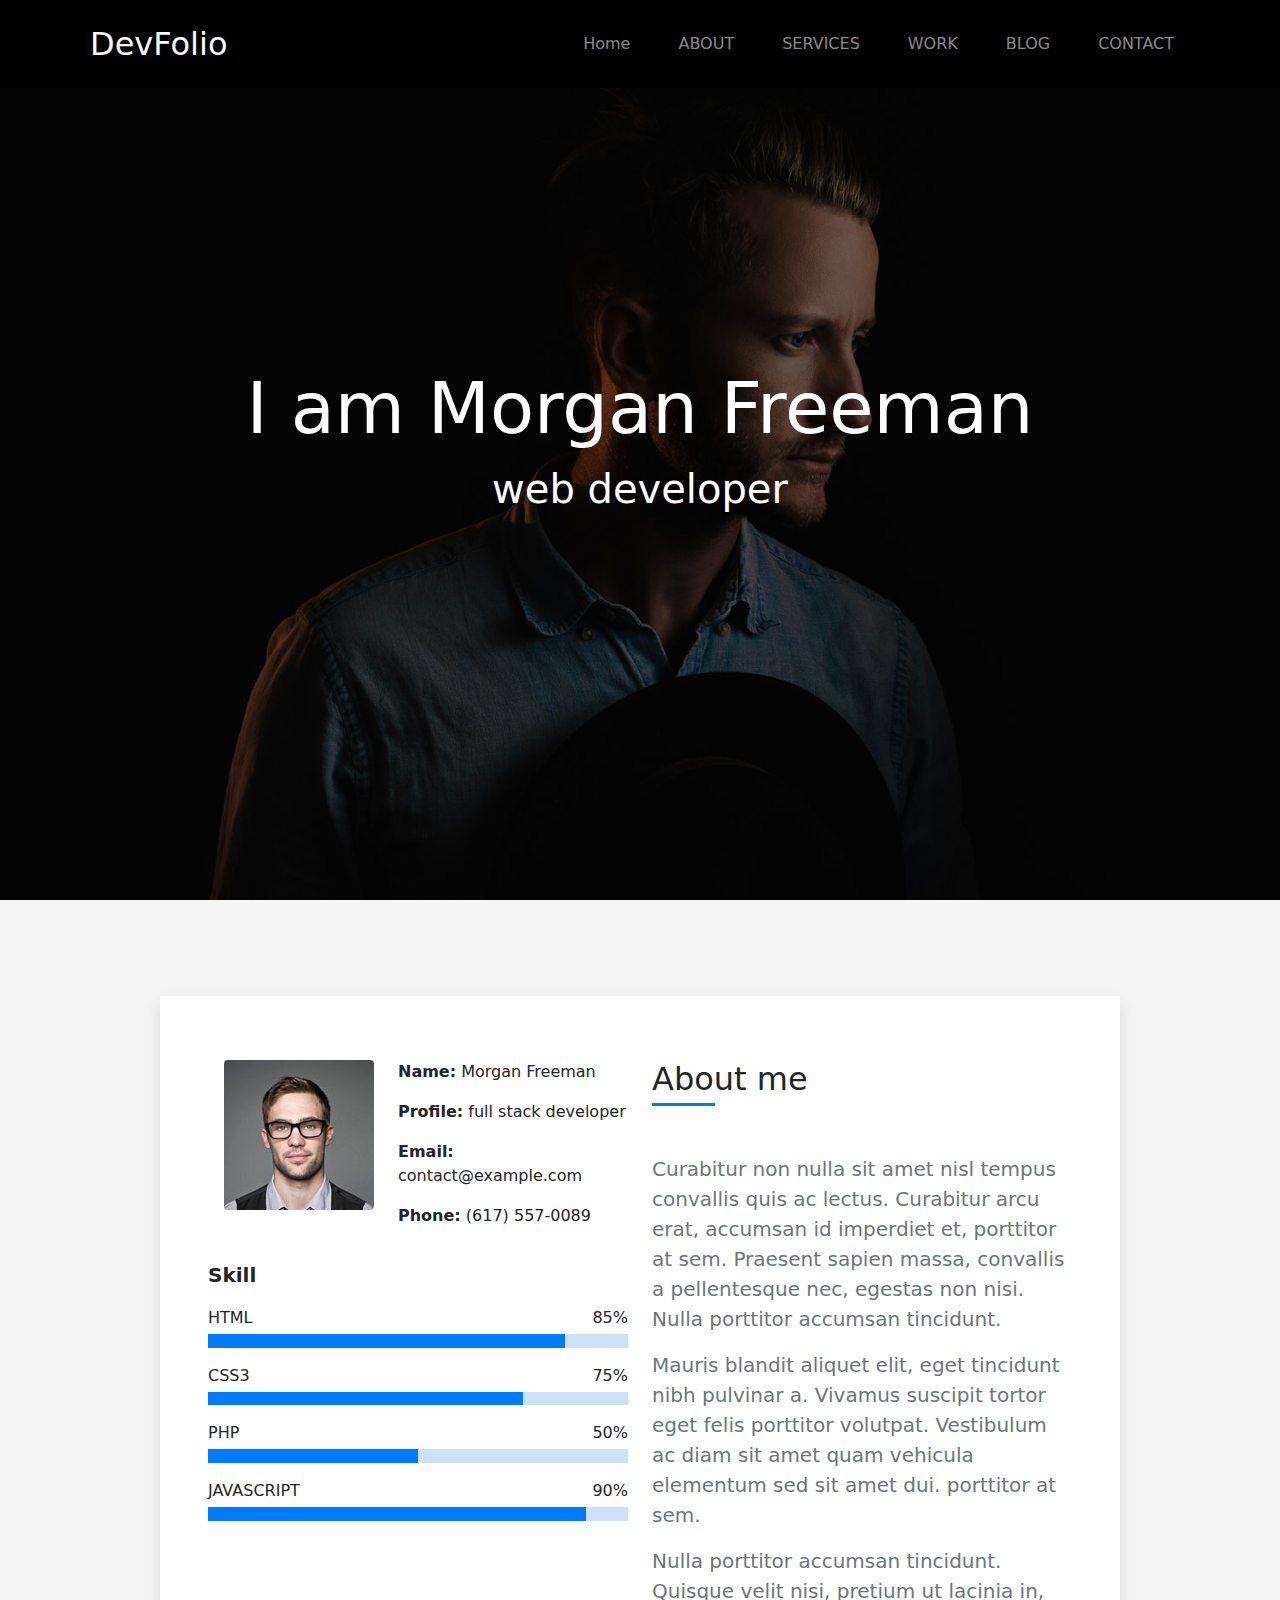
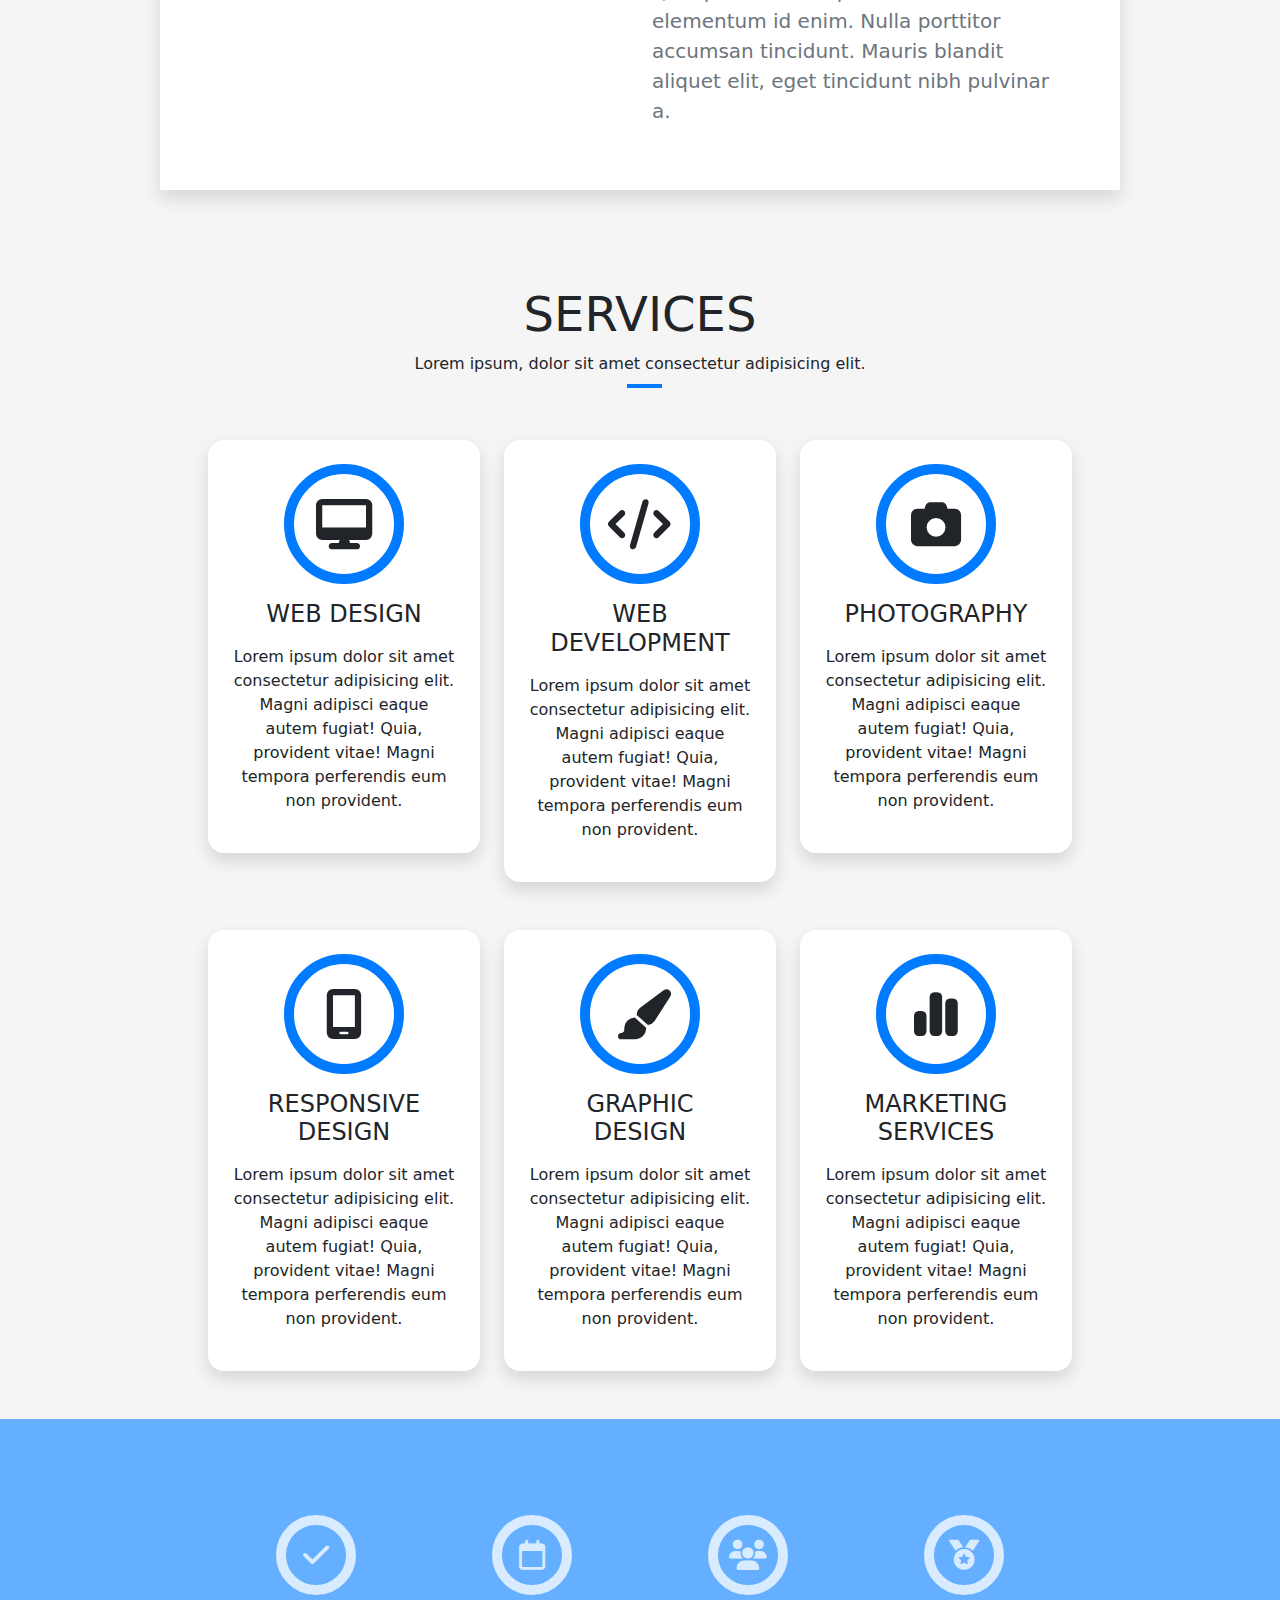
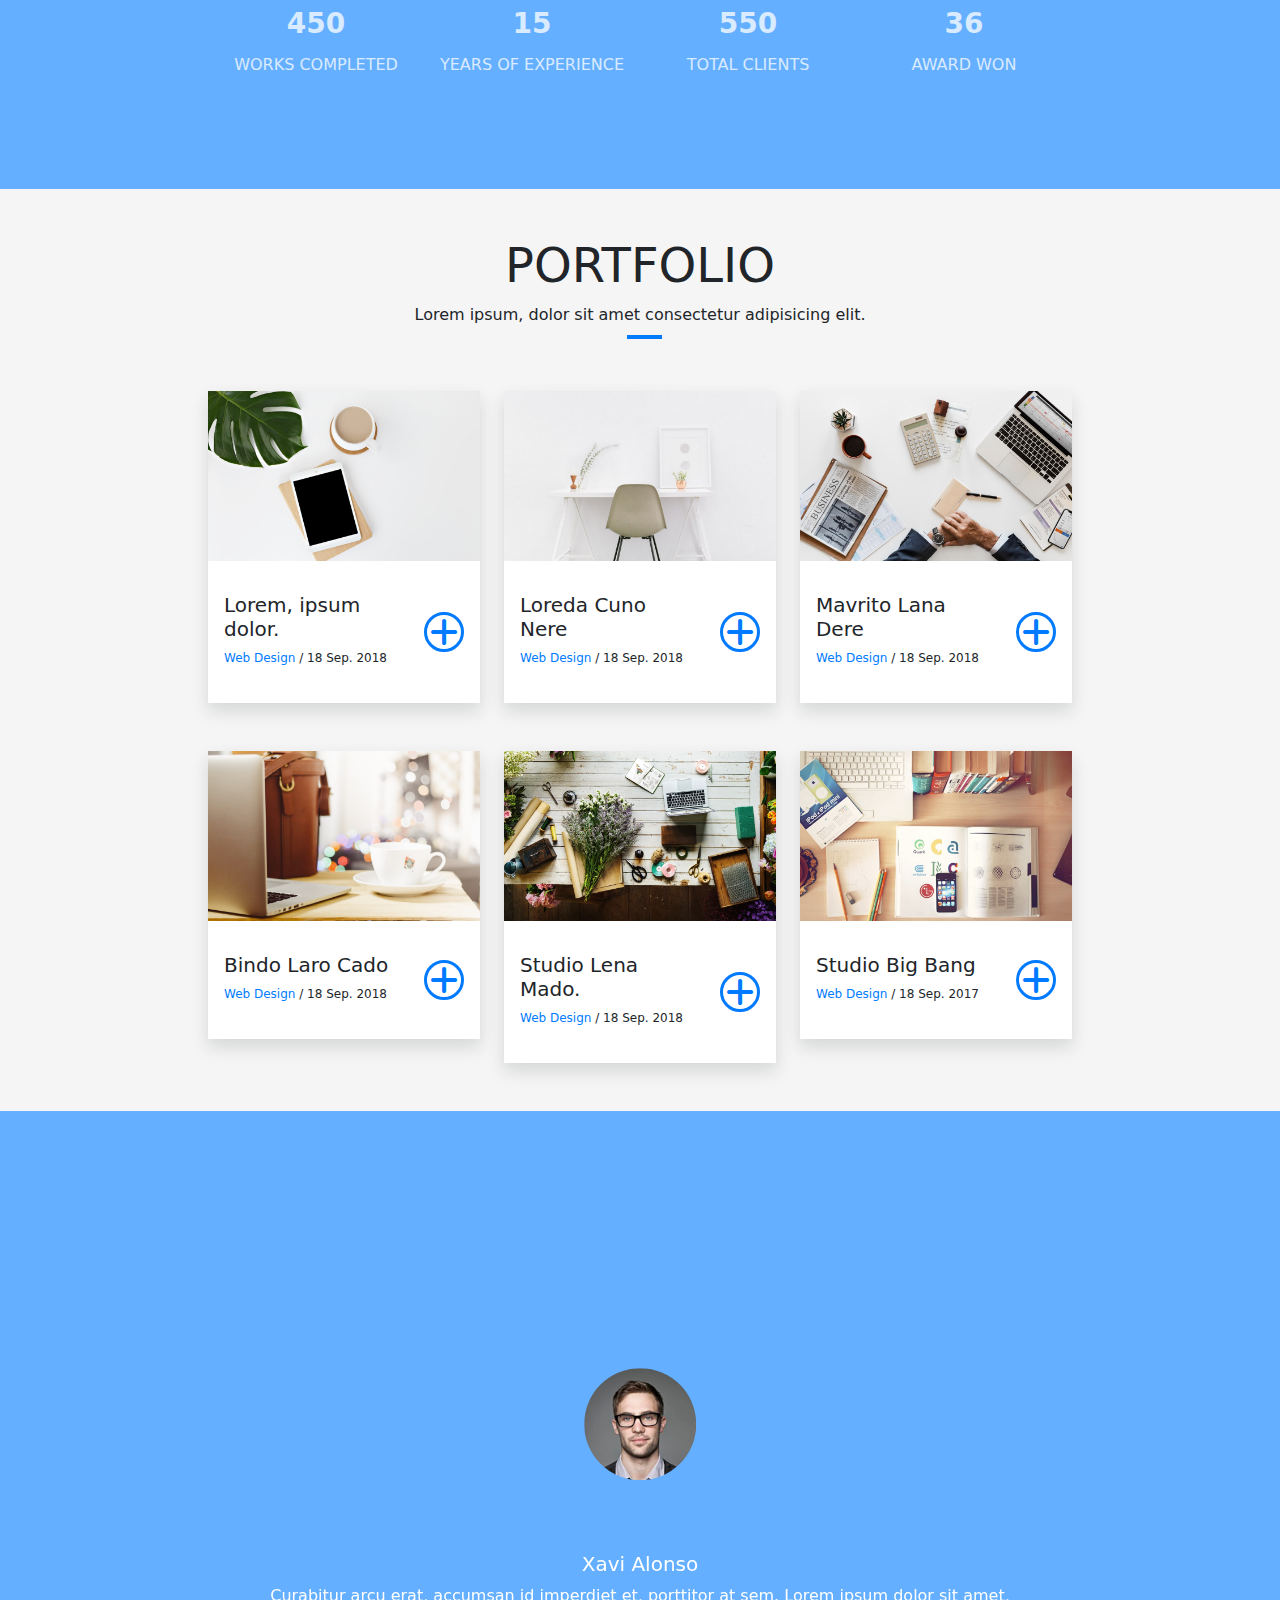
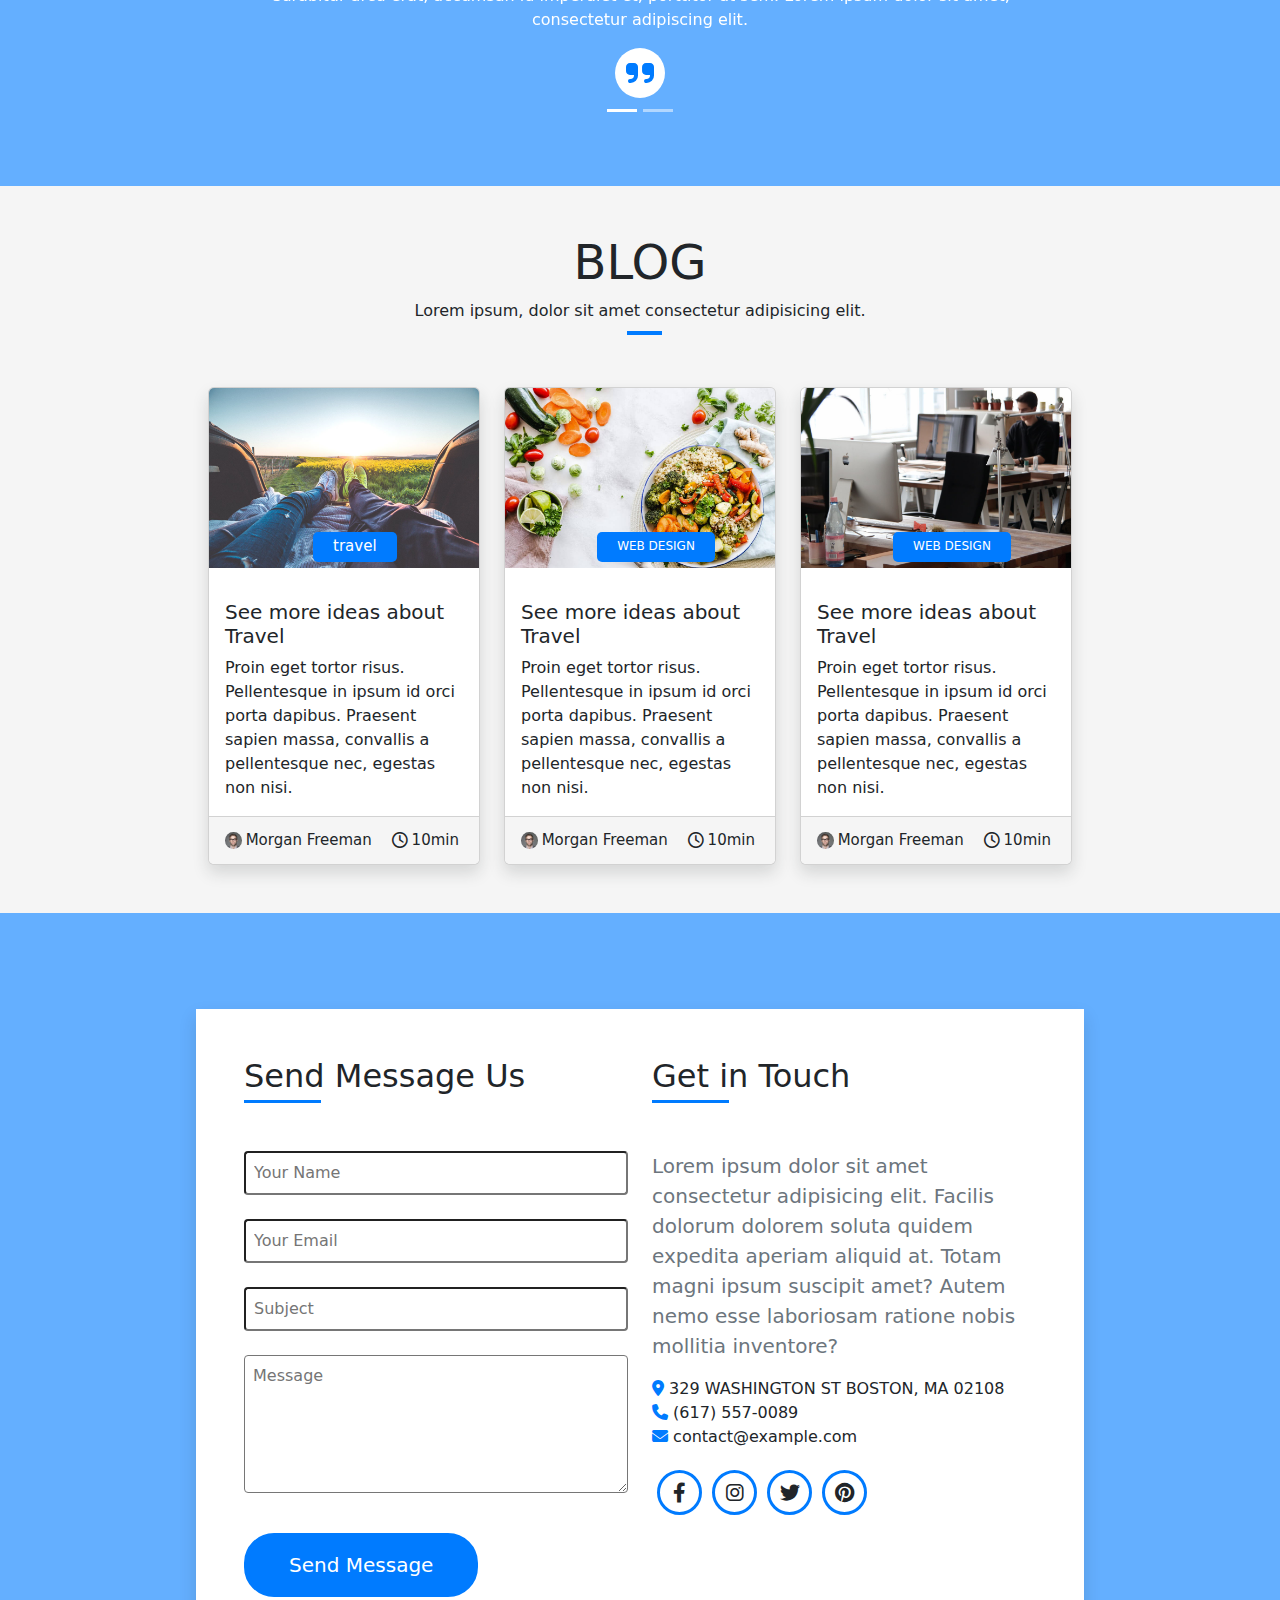
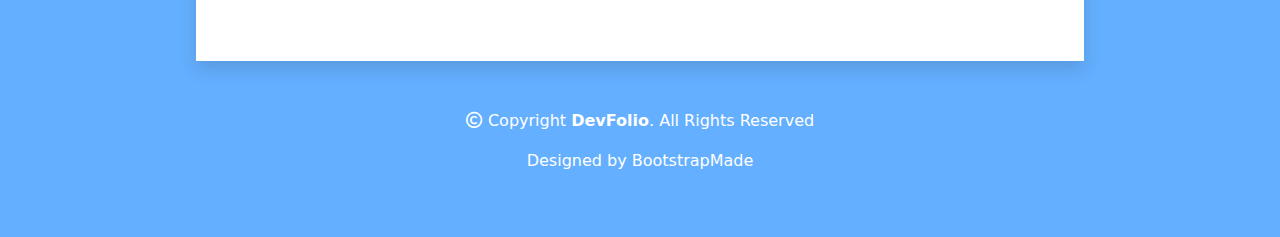
<file: index.html>
<html>


<head>
    <link rel="stylesheet" href="css/bootstrap.min.css">
    <link rel="stylesheet" href="css/all.min.css">
    <link rel="stylesheet" href="stylee.css">

</head>


<body>
    <nav class="navbar navbar-expand-lg fixed-top navbar-dark bg-black z-3">

        <div class="container d-flex align-items-center">
            <a class="navbar-brand fs-2 ms-md-2" href="#">DevFolio</a>
            <button class="navbar-toggler" type="button" data-bs-toggle="collapse"
                data-bs-target="#navbarSupportedContent" aria-controls="navbarSupportedContent" aria-expanded="false"
                aria-label="Toggle navigation">
                <span class="navbar-toggler-icon"></span>
            </button>
            <div class="collapse navbar-collapse" id="navbarSupportedContent">
                <ul class="navbar-nav ms-auto fs-6 mb-lg-0">
                    <li class="nav-item p-md-3">
                        <a class="nav-link" aria-current="page" href="#">Home</a>
                    </li>
                    <li class="nav-item p-md-3">
                        <a class="nav-link" href="#about">ABOUT</a>
                    </li>
                    <li class="nav-item p-md-3">
                        <a class="nav-link" href="#SERVICES">SERVICES</a>
                    </li>
                    <li class="nav-item p-md-3">
                        <a class="nav-link" href="#work">WORK</a>
                    </li>
                    <li class="nav-item p-md-3">
                        <a class="nav-link" href="#blog">BLOG</a>
                    </li>
                    <li class="nav-item p-md-3">
                        <a class="nav-link" href="#contact">CONTACT</a>
                    </li>
            </div>
        </div>
    </nav>
    <section id="home" class="vh-100 ">

        <div class="vh-100 bg-black bg-opacity-50 d-flex justify-content-center align-items-center">
            <div class="text-center text-white">
                <h1 class="">I am Morgan Freeman</h1>
                <p class="fs-1">web developer</p>
            </div>
        </div>





    </section>
    <section id="about" class="bg-gray d-flex justify-content-center pt-5">

        <div class="container w-75 m-5 shadow bg-white p-5 ">
            <div class="row">
                <div class="col-md-6 mt-md-3">
                    <div class="d-flex">
                        <div class="ms-3">
                            <img src="img/testimonial-2.jpg" alt="" class="rounded-1">
                        </div>
                        <div class="ms-4">
                            <p><span class="fw-bolder">Name:</span> Morgan Freeman</p>
                            <p><span class="fw-bolder">Profile:</span> full stack developer</p>
                            <p><span class="fw-bolder">Email:</span> contact@example.com</p>
                            <p><span class="fw-bolder">Phone:</span> (617) 557-0089</p>
                        </div>

                    </div>
                    <div class=" mt-3">
                        <p class="fw-bold fs-5">Skill</p>
                        <div class="w-100 mb-md-3">
                            <div class="d-flex justify-content-between">
                                <P class="mb-1">HTML</P>
                                <P class="mb-1">85%</P>
                            </div>
                            <div class="w-100 bg-aqua h-5">
                                <div class="w-85 h-100 bg-blue">
                                </div>
                            </div>
                        </div>
                        <div class="w-100 mb-md-3">
                            <div class="d-flex justify-content-between">
                                <P class="mb-1">CSS3</P>
                                <P class="mb-1">75%</P>
                            </div>
                            <div class="w-100 bg-aqua h-5">
                                <div class="w-75 h-100 bg-blue">
                                </div>
                            </div>
                        </div>
                        <div class="w-100 mb-md-3">
                            <div class="d-flex justify-content-between">
                                <P class="mb-1">PHP</P>
                                <P class="mb-1">50%</P>
                            </div>
                            <div class="w-100 bg-aqua h-5">
                                <div class="w-50 h-100 bg-blue">
                                </div>
                            </div>
                        </div>
                        <div class="w-100 mb-md-3">
                            <div class="d-flex justify-content-between">
                                <P class="mb-1">JAVASCRIPT</P>
                                <P class="mb-1">90%</P>
                            </div>
                            <div class="w-100 bg-aqua h-5">
                                <div class="w-90 h-100 bg-blue">
                                </div>
                            </div>
                        </div>
                    </div>

                </div>
                <div class="col-md-6 mt-md-3">
                    <h2 class="position-relative pb-2 mb-5">About me</h2>
                    <p class="fs-5 text-secondary">Curabitur non nulla sit amet nisl tempus convallis quis ac lectus.
                        Curabitur arcu erat, accumsan
                        id imperdiet et, porttitor at sem. Praesent sapien massa, convallis a pellentesque nec, egestas
                        non nisi. Nulla porttitor accumsan tincidunt.</p>
                    <p class="fs-5 text-secondary">Mauris blandit aliquet elit, eget tincidunt nibh pulvinar a. Vivamus
                        suscipit tortor eget felis
                        porttitor volutpat. Vestibulum ac diam sit amet quam vehicula elementum sed sit amet dui.
                        porttitor at sem.</p>
                    <p class="fs-5 text-secondary">Nulla porttitor accumsan tincidunt. Quisque velit nisi, pretium ut
                        lacinia in, elementum id enim.
                        Nulla porttitor accumsan tincidunt. Mauris blandit aliquet elit, eget tincidunt nibh pulvinar a.
                    </p>

                </div>
            </div>
        </div>
    </section>
    <section id="SERVICES" class="bg-gray text-center">
        <div class="container w-75 p-5">
            <div class="title">
                <h2>SERVICES</h2>
                <p class="position-relative">Lorem ipsum, dolor sit amet consectetur adipisicing elit.</p>
            </div>
            <div class="row gy-md-5 mt-3">
                <div class="col-md-4">
                    <div class="bg-white p-4 rounded-4 shadow card1">
                        <div class="icon d-flex justify-content-center align-items-center m-auto border rounded-circle">
                            <i class="fa-solid fa-desktop"></i>
                        </div>
                        <h4 class="m-3">WEB DESIGN</h4>
                        <p>Lorem ipsum dolor sit amet consectetur adipisicing elit. Magni adipisci eaque autem fugiat!
                            Quia, provident vitae! Magni tempora perferendis eum non provident.</p>

                    </div>
                </div>
                <div class="col-md-4">
                    <div class="bg-white p-4 rounded-4 shadow card1">
                        <div class="icon d-flex justify-content-center align-items-center m-auto border rounded-circle">
                            <i class="fa-solid fa-code"></i>
                        </div>
                        <h4 class="m-3">WEB DEVELOPMENT</h4>
                        <p>Lorem ipsum dolor sit amet consectetur adipisicing elit. Magni adipisci eaque autem fugiat!
                            Quia, provident vitae! Magni tempora perferendis eum non provident.</p>

                    </div>
                </div>
                <div class="col-md-4">
                    <div class="bg-white p-4 rounded-4 shadow card1">
                        <div class="icon d-flex justify-content-center align-items-center m-auto border rounded-circle">
                            <i class="fa-solid fa-camera"></i>
                        </div>
                        <h4 class="m-3">PHOTOGRAPHY</h4>
                        <p>Lorem ipsum dolor sit amet consectetur adipisicing elit. Magni adipisci eaque autem fugiat!
                            Quia, provident vitae! Magni tempora perferendis eum non provident.</p>

                    </div>
                </div>
                <div class="col-md-4">
                    <div class="bg-white p-4 rounded-4 shadow card1">
                        <div class="icon d-flex justify-content-center align-items-center m-auto border rounded-circle">
                            <i class="fa-solid fa-mobile-screen"></i>
                        </div>
                        <h4 class="m-3">RESPONSIVE DESIGN</h4>
                        <p>Lorem ipsum dolor sit amet consectetur adipisicing elit. Magni adipisci eaque autem fugiat!
                            Quia, provident vitae! Magni tempora perferendis eum non provident.</p>

                    </div>
                </div>
                <div class="col-md-4">
                    <div class="bg-white p-4 rounded-4 shadow card1">
                        <div class="icon d-flex justify-content-center align-items-center m-auto border rounded-circle">
                            <i class="fa-solid fa-paintbrush"></i>
                        </div>
                        <h4 class="m-3">GRAPHIC DESIGN</h4>
                        <p>Lorem ipsum dolor sit amet consectetur adipisicing elit. Magni adipisci eaque autem fugiat!
                            Quia, provident vitae! Magni tempora perferendis eum non provident.</p>

                    </div>
                </div>
                <div class="col-md-4 ">
                    <div class="bg-white p-4 rounded-4 shadow card1">
                        <div class="icon d-flex justify-content-center align-items-center m-auto border rounded-circle">
                            <i class="fa-solid fa-chart-simple"></i>
                        </div>
                        <h4 class="m-3">MARKETING SERVICES</h4>
                        <p>Lorem ipsum dolor sit amet consectetur adipisicing elit. Magni adipisci eaque autem fugiat!
                            Quia, provident vitae! Magni tempora perferendis eum non provident.</p>

                    </div>
                </div>
            </div>

        </div>
    </section>
    <div class="numbers ">
        <div class="layer d-flex justify-content-center align-items-center p-5">
            <div class="container w-75 opacity-75 row m-5">
                <div class="col-md-3 text-center">
                    <div class=" icon2 m-auto rounded-circle d-flex justify-content-center align-items-center">
                        <i class="fa-solid fa-check"></i>
                    </div>
                    <p class="fs-3 fw-bold m-2">450</p>
                    <p>WORKS COMPLETED</p>
                </div>
                <div class="col-md-3 text-center">
                    <div class=" icon2 m-auto rounded-circle d-flex justify-content-center align-items-center">
                        <i class="fa-regular fa-calendar"></i>
                    </div>
                    <p class="fs-3 fw-bold m-2">15</p>
                    <p>YEARS OF EXPERIENCE</p>
                </div>
                <div class="col-md-3 text-center">
                    <div class=" icon2 m-auto rounded-circle d-flex justify-content-center align-items-center">
                        <i class="fa-solid fa-users"></i>
                    </div>
                    <p class="fs-3 fw-bold m-2">550</p>
                    <p>TOTAL CLIENTS</p>
                </div>
                <div class="col-md-3 text-center">
                    <div class=" icon2 m-auto rounded-circle d-flex justify-content-center align-items-center">
                        <i class="fa-solid fa-medal"></i>
                    </div>
                    <p class="fs-3 fw-bold m-2">36</p>
                    <p>AWARD WON</p>
                </div>

            </div>
        </div>
    </div>
    <section id="work" class="bg-gray text-center">
        <div class="container  w-75 p-5">
            <div class="title">
                <h2>PORTFOLIO</h2>
                <p class="position-relative">Lorem ipsum, dolor sit amet consectetur adipisicing elit.</p>
            </div>
            <div class="row gy-md-5 mt-3">
                <div class="col-md-4">
                    <div class="bg-white shadow card2 ">
                        <div class="overflow-hidden">
                            <img class="w-100" src="img/work-1.jpg" alt="">
                        </div>
                        <div class="d-flex justify-content-between align-items-center">
                            <div class="text-start m-3 pt-3 pb-1">
                                <h5 class="">Lorem, ipsum dolor.</h5>
                                <p class="text-small"><span class="text-blue">Web Design</span> / 18 Sep. 2018</p>
                            </div>
                            <div class="m-3">
                                <i
                                    class="plus d-flex justify-content-center align-items-center fa-solid text-blue fa-plus fs-2 border border-3 rounded-circle"></i>
                            </div>


                        </div>


                    </div>
                </div>
                <div class="col-md-4">
                    <div class="bg-white shadow card2 ">
                        <div class="overflow-hidden">
                            <img class="w-100" src="img/work-2.jpg" alt="">
                        </div>
                        <div class="d-flex justify-content-between align-items-center">
                            <div class="text-start m-3 pt-3 pb-1">
                                <h5 class="">Loreda Cuno Nere</h5>
                                <p class="text-small"><span class="text-blue">Web Design</span> / 18 Sep. 2018</p>
                            </div>
                            <div class="m-3">
                                <i
                                    class="plus d-flex justify-content-center align-items-center fa-solid text-blue fa-plus fs-2 border border-3 rounded-circle"></i>
                            </div>


                        </div>


                    </div>
                </div>
                <div class="col-md-4">
                    <div class="bg-white shadow card2 ">
                        <div class="overflow-hidden">
                            <img class="w-100" src="img/work-3.jpg" alt="">
                        </div>
                        <div class="d-flex justify-content-between align-items-center">
                            <div class="text-start m-3 pt-3 pb-1">
                                <h5 class="">Mavrito Lana Dere</h5>
                                <p class="text-small"><span class="text-blue">Web Design</span> / 18 Sep. 2018</p>
                            </div>
                            <div class="m-3">
                                <i
                                    class="plus d-flex justify-content-center align-items-center fa-solid text-blue fa-plus fs-2 border border-3 rounded-circle"></i>
                            </div>


                        </div>


                    </div>
                </div>
                <div class="col-md-4">
                    <div class="bg-white shadow card2 ">
                        <div class="overflow-hidden">
                            <img class="w-100" src="img/work-4.jpg" alt="">
                        </div>
                        <div class="d-flex justify-content-between align-items-center">
                            <div class="text-start m-3 pt-3 pb-1">
                                <h5 class="">Bindo Laro Cado</h5>
                                <p class="text-small"><span class="text-blue">Web Design</span> / 18 Sep. 2018</p>
                            </div>
                            <div class="m-3">
                                <i
                                    class="plus d-flex justify-content-center align-items-center fa-solid text-blue fa-plus fs-2 border border-3 rounded-circle"></i>
                            </div>


                        </div>


                    </div>
                </div>
                <div class="col-md-4">
                    <div class="bg-white shadow card2 ">
                        <div class="overflow-hidden">
                            <img class="w-100" src="img/work-5.jpg" alt="">
                        </div>
                        <div class="d-flex justify-content-between align-items-center">
                            <div class="text-start m-3 pt-3 pb-1">
                                <h5 class="">Studio Lena Mado.</h5>
                                <p class="text-small"><span class="text-blue">Web Design</span> / 18 Sep. 2018</p>
                            </div>
                            <div class="m-3">
                                <i
                                    class="plus d-flex justify-content-center align-items-center fa-solid text-blue fa-plus fs-2 border border-3 rounded-circle"></i>
                            </div>


                        </div>


                    </div>
                </div>
                <div class="col-md-4">
                    <div class="bg-white shadow card2 ">
                        <div class="overflow-hidden">
                            <img class="w-100" src="img/work-6.jpg" alt="">
                        </div>
                        <div class="d-flex justify-content-between align-items-center">
                            <div class="text-start m-3 pt-3 pb-1">
                                <h5 class="">Studio Big Bang</h5>
                                <p class="text-small"><span class="text-blue">Web Design</span> / 18 Sep. 2017</p>
                            </div>
                            <div class="m-3">
                                <i
                                    class="plus d-flex justify-content-center align-items-center fa-solid text-blue fa-plus fs-2 border border-3 rounded-circle"></i>
                            </div>


                        </div>


                    </div>
                </div>
            </div>


        </div>



    </section>
    <div class="review h-75 w-100">
        <div class="layer h-100 w-100 pb-5">
           <div class="container">
            <div id="carouselExampleCaptions" class="carousel slide">
                <div class="carousel-indicators">
                  <button type="button" data-bs-target="#carouselExampleCaptions" data-bs-slide-to="0" class="active" aria-current="true" aria-label="Slide 1"></button>
                  <button type="button" data-bs-target="#carouselExampleCaptions" data-bs-slide-to="1" aria-label="Slide 2"></button>
                </div>
                <div class="carousel-inner">
                  <div class="carousel-item active h-100 position-relative">
                    <img src="img/testimonial-2.jpg" class="d-block w-10 rounded-circle position-absolute top-50 start-50 translate-middle" alt="...">
                    <div class="carousel-caption d-none d-md-block">
                      <h5>Xavi Alonso</h5>
                      <p>Curabitur arcu erat, accumsan id imperdiet et, porttitor at sem. Lorem ipsum dolor sit
                        amet,
                        consectetur adipiscing elit.</p>
                        <i
                                class="fa-solid fa-quote-right icon3 m-auto d-flex justify-content-center align-items-center rounded-circle bg-white fs-2"></i>
                    </div>
                  </div>
                  <div class="carousel-item h-100 position-relative">
                    <img src="img/testimonial-4.jpg" class="d-block w-10 rounded-circle position-absolute top-50 start-50 translate-middle" alt="...">
                    <div class="carousel-caption d-none d-md-block">
                      <h5>Marta Socrate</h5>
                      <p>Curabitur arcu erat, accumsan id imperdiet et, porttitor at sem. Lorem ipsum dolor sit
                        amet,
                        consectetur adipiscing elit</p>
                        <i
                                class="fa-solid fa-quote-right icon3 m-auto d-flex justify-content-center align-items-center rounded-circle bg-white fs-2"></i>
                    </div>
                  </div>
                </div>
              </div>
           </div>
        </div>
    </div>
    <section id="blog" class="bg-gray text-center">
        <div class="container w-75 p-5">
            <div class="title">
                <h2>BLOG</h2>
                <p class="position-relative">Lorem ipsum, dolor sit amet consectetur adipisicing elit.</p>
            </div>
            <div class="row gy-md-5 mt-3">
                <div class="col-md-4">
                    <div class="card c1 shadow">
                        <img src="img/post-1.jpg" class="card-img-top" alt="...">
                        <div class="card-body">
                            <h5 class="card-title position-relative mt-3 text-start">See more ideas about Travel</h5>
                            <p class="card-text text-start">Proin eget tortor risus. Pellentesque in ipsum id orci porta
                                dapibus.
                                Praesent sapien massa, convallis a pellentesque nec, egestas non nisi.</p>
                        </div>
                        <ul class="list-group list-group-flush">
                            <li class="list-group-item bg-gray d-flex justify-content-between">
                                <div class="d-flex align-items-center">
                                    <img class="rounded-circle w-10" src="img/testimonial-2.jpg" alt="">
                                    <p class="m-1">Morgan Freeman</p>
                                </div>
                                <div class="d-flex align-items-center">
                                    <i class="fa-regular fa-clock"></i>
                                    <p class="m-1">10min</p>

                                </div>
                            </li>
                        </ul>
                    </div>
                </div>
                <div class="col-md-4">
                    <div class="card c2 shadow">
                        <img src="img/post-2.jpg" class="card-img-top" alt="...">
                        <div class="card-body">
                            <h5 class="card-title position-relative mt-3 text-start">See more ideas about Travel</h5>
                            <p class="card-text text-start">Proin eget tortor risus. Pellentesque in ipsum id orci porta
                                dapibus.
                                Praesent sapien massa, convallis a pellentesque nec, egestas non nisi.</p>
                        </div>
                        <ul class="list-group list-group-flush">
                            <li class="list-group-item bg-gray d-flex justify-content-between">
                                <div class="d-flex align-items-center">
                                    <img class="rounded-circle w-10" src="img/testimonial-2.jpg" alt="">
                                    <p class="m-1">Morgan Freeman</p>
                                </div>
                                <div class="d-flex align-items-center">
                                    <i class="fa-regular fa-clock"></i>
                                    <p class="m-1">10min</p>

                                </div>
                            </li>
                        </ul>
                    </div>
                </div>
                <div class="col-md-4">
                    <div class="card c3 shadow">
                        <img src="img/post-3.jpg" class="card-img-top" alt="...">
                        <div class="card-body">
                            <h5 class="card-title position-relative mt-3 text-start">See more ideas about Travel</h5>
                            <p class="card-text text-start">Proin eget tortor risus. Pellentesque in ipsum id orci porta
                                dapibus.
                                Praesent sapien massa, convallis a pellentesque nec, egestas non nisi.</p>
                        </div>
                        <ul class="list-group list-group-flush">
                            <li class="list-group-item bg-gray d-flex justify-content-between">
                                <div class="d-flex align-items-center">
                                    <img class="rounded-circle w-10" src="img/testimonial-2.jpg" alt="">
                                    <p class="m-1">Morgan Freeman</p>
                                </div>
                                <div class="d-flex align-items-center">
                                    <i class="fa-regular fa-clock"></i>
                                    <p class="m-1">10min</p>

                                </div>
                            </li>
                        </ul>
                    </div>
                </div>
            </div>
        </div>

    </section>

    <section id="contact" class="">
        <div class=" layer p-5 d-flex flex-column justify-content-center">
            <div class=" container w-75 shadow bg-white p-5 mt-5">
                <div class="row">
                    <div class="col-md-6 d-flex flex-column justify-content-around">
                        <h2 class="position-relative pb-2">Send Message Us</h2>
                        <form action="" class="mt-3">
                            <div class="mt-4">
                                <input class="w-100 p-2 rounded-1" type="text" id="name" name="name"
                                    placeholder="Your Name">
                            </div>
                            <div class="mt-4">
                                <input class="w-100 p-2 rounded-1" type="email" id="mail" name="mail"
                                    placeholder="Your Email">
                            </div>
                            <div class="mt-4">
                                <input class="w-100 p-2 rounded-1" type="text" id="subject" name="subject"
                                    placeholder="Subject">
                            </div>
                            <div class="mt-4">
                                <textarea class="w-100 p-2 rounded-1" placeholder="Message" name="Message" id="Message"
                                    cols="30" rows="5"></textarea>
                            </div>
                            <button class="btn1">Send Message</button>
                        </form>
                    </div>
                    <div class="col-md-6">
                        <h2 class="position-relative pb-2">Get in Touch</h2>
                        <p class="mt-5 mb-3 fs-5 text-secondary">Lorem ipsum dolor sit amet consectetur adipisicing elit. Facilis dolorum dolorem soluta
                            quidem expedita aperiam aliquid at. Totam magni ipsum suscipit amet? Autem nemo esse
                            laboriosam ratione nobis mollitia inventore?</p>
                            <ul class="list-unstyled">
                                <li><span class="text-blue"><i class="fa-solid fa-location-dot"></i> </span> 329 WASHINGTON ST BOSTON, MA 02108</li>
                                <li><span class="text-blue"><i class="fa-solid fa-phone"></i> </span>  (617) 557-0089</li>
                                <li><span class="text-blue"><i class="fa-solid fa-envelope"></i> </span>  contact@example.com</li>
                            </ul>
                            <div class="d-flex align-items-center">
                                <div class="icons">
                                    <i class="fa-brands fa-facebook-f"></i>
                                </div>
                                <div class="icons">
                                    <i class="fa-brands fa-instagram"></i>
                                </div>
                                <div class="icons">
                                    <i class="fa-brands fa-twitter"></i>
                                </div>
                                <div class="icons">
                                    <i class="fa-brands fa-pinterest"></i>
                                </div>

                            </div>

                    </div>
                </div>
            </div>
            <div class="text-center text-white mt-5">
                <p> <i class="fa-regular fa-copyright"></i> Copyright <span class="fw-bolder">DevFolio</span>. All Rights Reserved</p>
                <p>Designed by BootstrapMade</p>
            </div>
        </div>

    </section>















    <script src="js/bootstrap.bundle.min.js"></script>
</body>










</html>
</file>
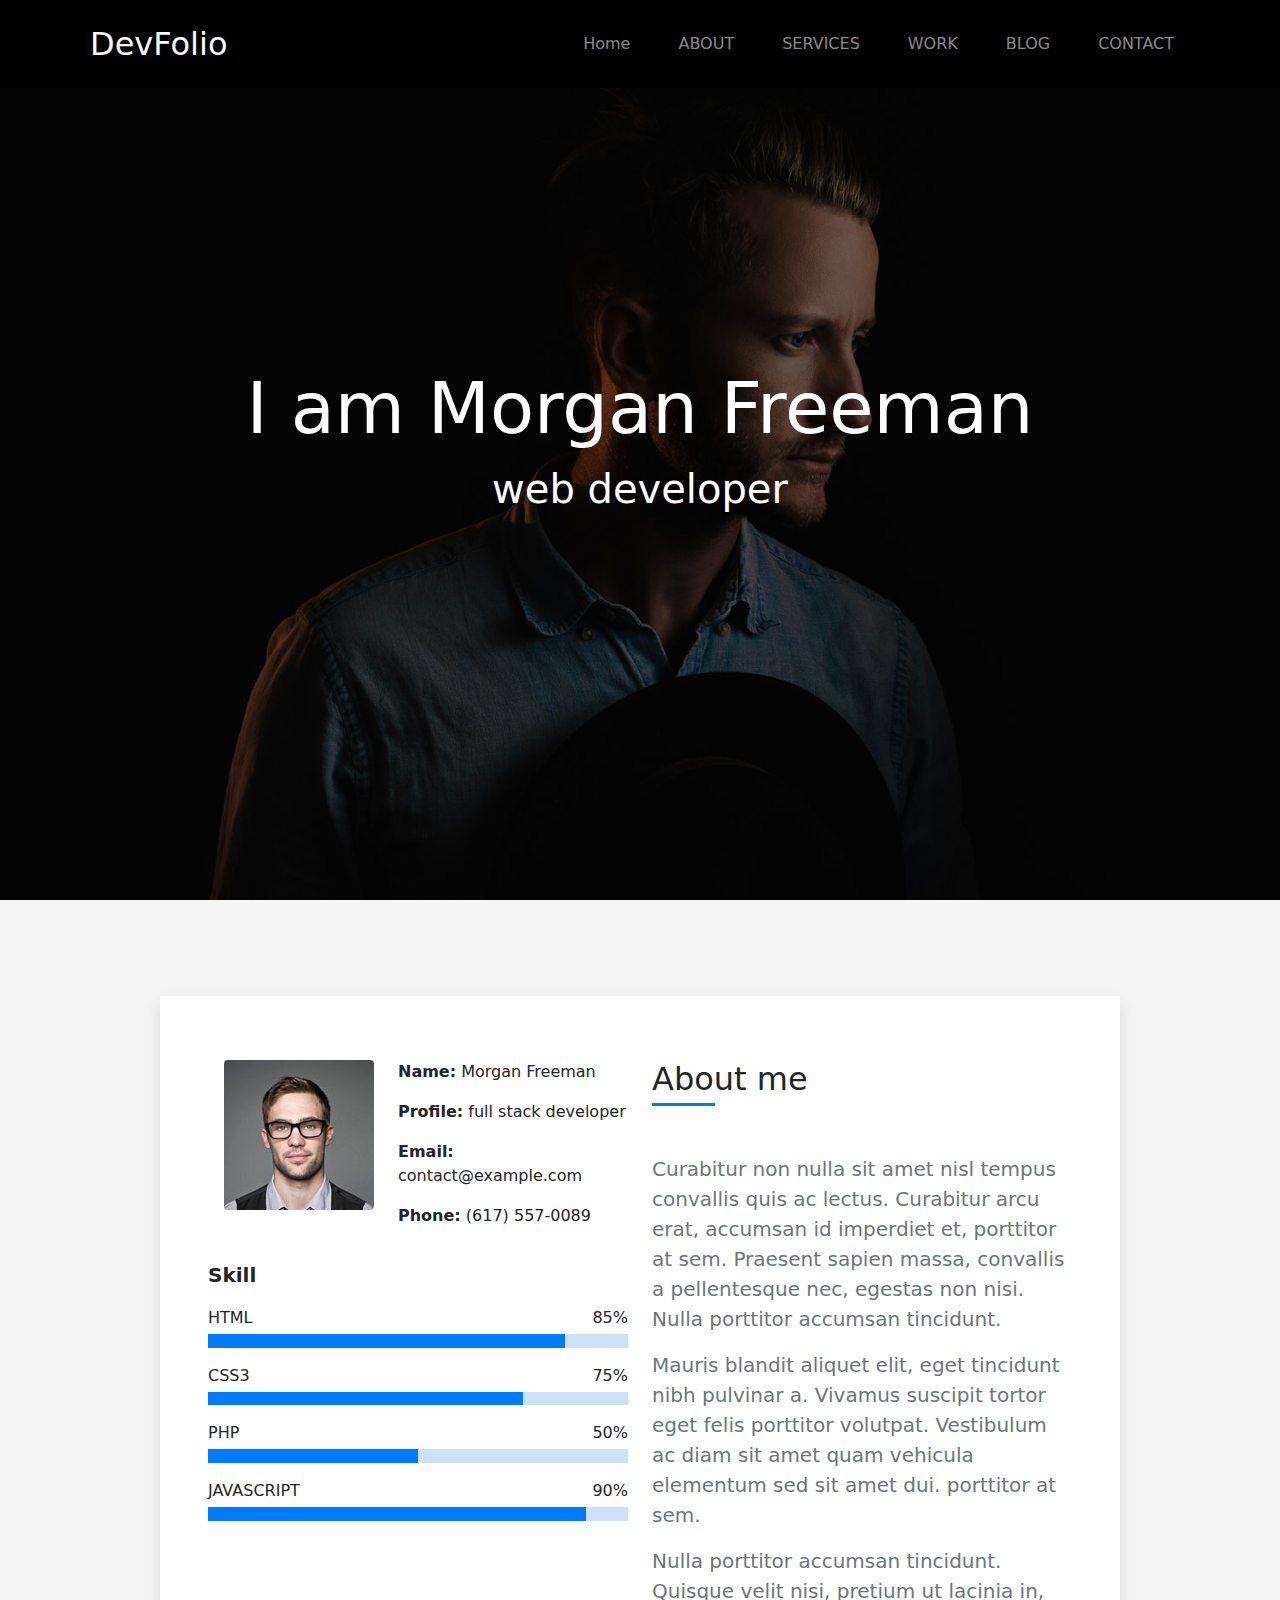
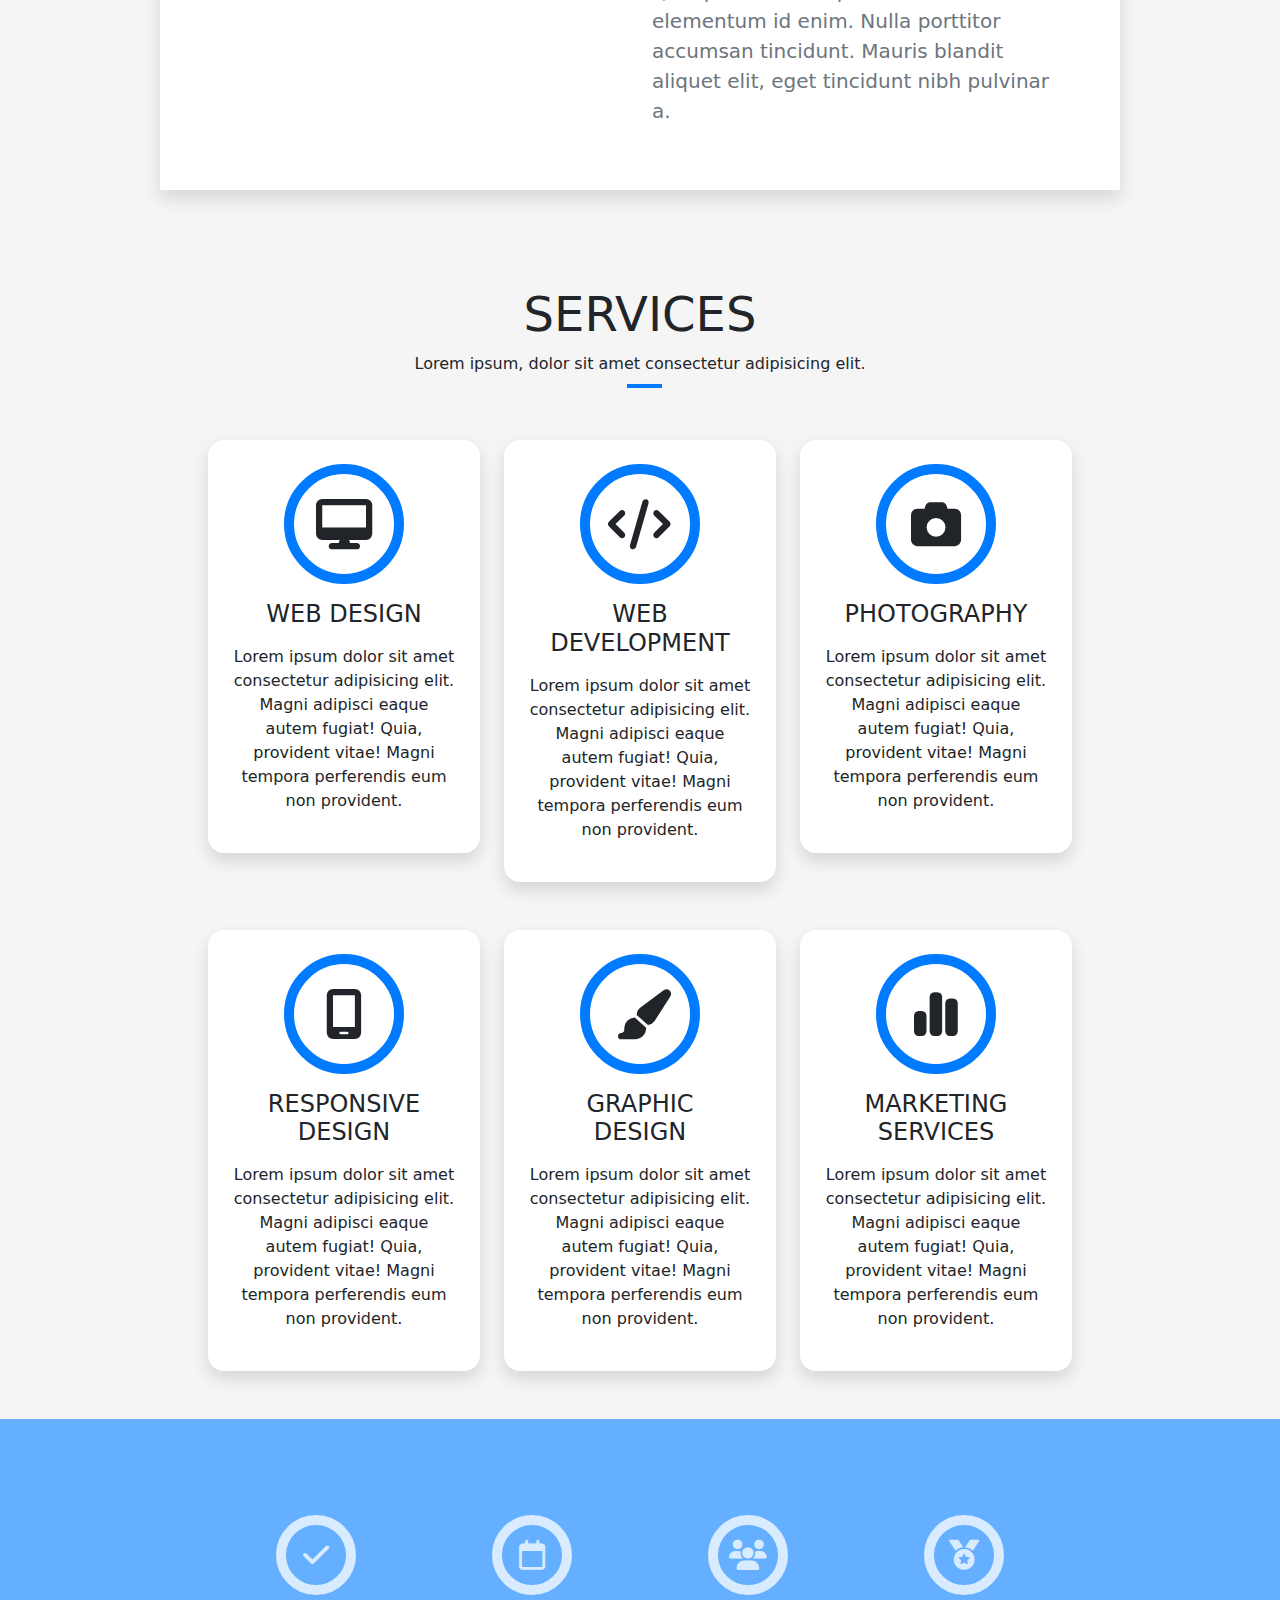
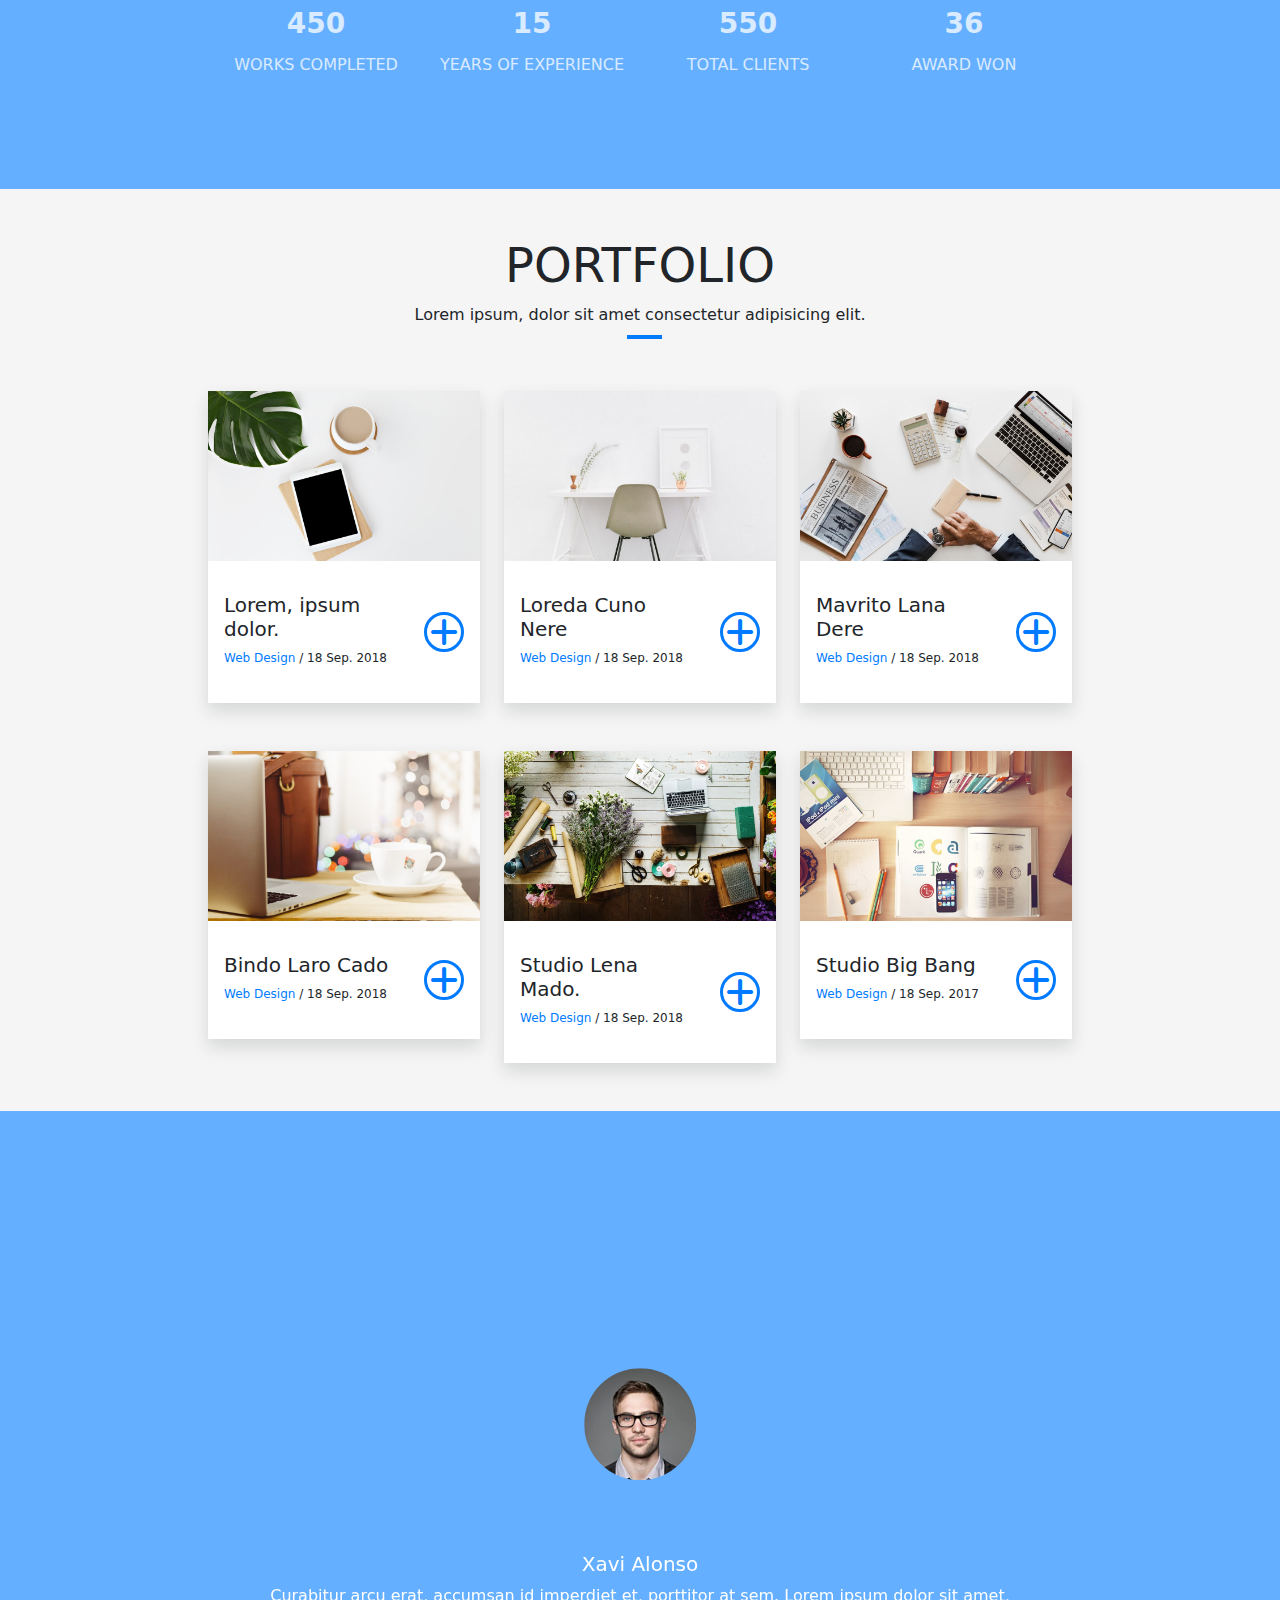
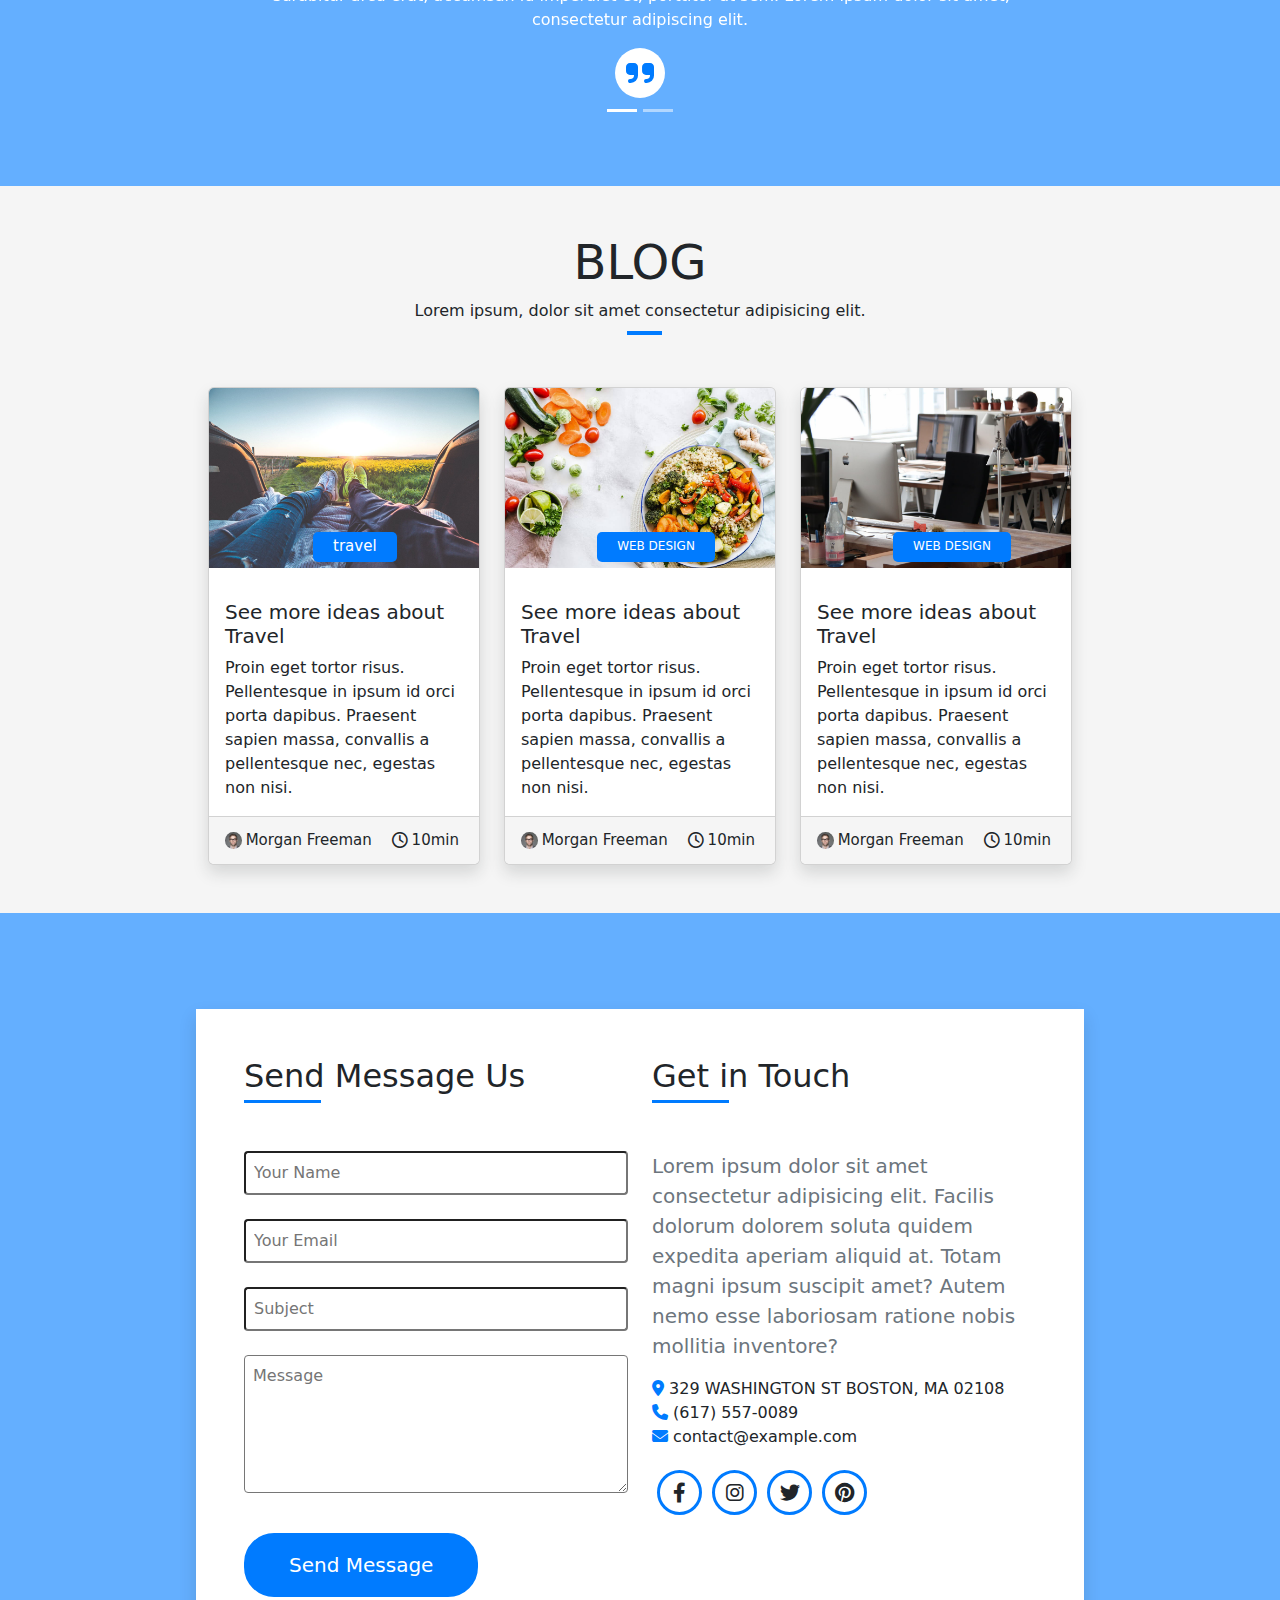
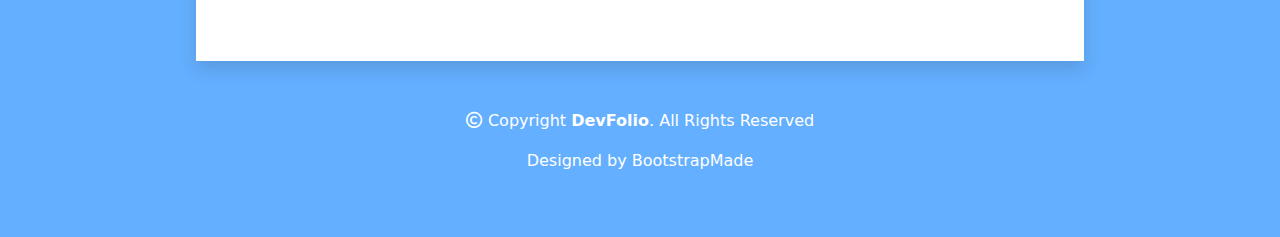
<file: assignment.html>
<html>


<head>
    <link rel="stylesheet" href="css/bootstrap.min.css">
    <link rel="stylesheet" href="css/all.min.css">
    <link rel="stylesheet" href="stylee.css">

</head>


<body>
    <nav class="navbar navbar-expand-lg fixed-top navbar-dark bg-black z-3">

        <div class="container d-flex align-items-center">
            <a class="navbar-brand fs-2 ms-md-2" href="#">DevFolio</a>
            <button class="navbar-toggler" type="button" data-bs-toggle="collapse"
                data-bs-target="#navbarSupportedContent" aria-controls="navbarSupportedContent" aria-expanded="false"
                aria-label="Toggle navigation">
                <span class="navbar-toggler-icon"></span>
            </button>
            <div class="collapse navbar-collapse" id="navbarSupportedContent">
                <ul class="navbar-nav ms-auto fs-6 mb-lg-0">
                    <li class="nav-item p-md-3">
                        <a class="nav-link" aria-current="page" href="#">Home</a>
                    </li>
                    <li class="nav-item p-md-3">
                        <a class="nav-link" href="#about">ABOUT</a>
                    </li>
                    <li class="nav-item p-md-3">
                        <a class="nav-link" href="#SERVICES">SERVICES</a>
                    </li>
                    <li class="nav-item p-md-3">
                        <a class="nav-link" href="#work">WORK</a>
                    </li>
                    <li class="nav-item p-md-3">
                        <a class="nav-link" href="#blog">BLOG</a>
                    </li>
                    <li class="nav-item p-md-3">
                        <a class="nav-link" href="#contact">CONTACT</a>
                    </li>
            </div>
        </div>
    </nav>
    <section id="home" class="vh-100 ">

        <div class="vh-100 bg-black bg-opacity-50 d-flex justify-content-center align-items-center">
            <div class="text-center text-white">
                <h1 class="">I am Morgan Freeman</h1>
                <p class="fs-1">web developer</p>
            </div>
        </div>





    </section>
    <section id="about" class="bg-gray d-flex justify-content-center pt-5">

        <div class="container w-75 m-5 shadow bg-white p-5 ">
            <div class="row">
                <div class="col-md-6 mt-md-3">
                    <div class="d-flex">
                        <div class="ms-3">
                            <img src="img/testimonial-2.jpg" alt="" class="rounded-1">
                        </div>
                        <div class="ms-4">
                            <p><span class="fw-bolder">Name:</span> Morgan Freeman</p>
                            <p><span class="fw-bolder">Profile:</span> full stack developer</p>
                            <p><span class="fw-bolder">Email:</span> contact@example.com</p>
                            <p><span class="fw-bolder">Phone:</span> (617) 557-0089</p>
                        </div>

                    </div>
                    <div class=" mt-3">
                        <p class="fw-bold fs-5">Skill</p>
                        <div class="w-100 mb-md-3">
                            <div class="d-flex justify-content-between">
                                <P class="mb-1">HTML</P>
                                <P class="mb-1">85%</P>
                            </div>
                            <div class="w-100 bg-aqua h-5">
                                <div class="w-85 h-100 bg-blue">
                                </div>
                            </div>
                        </div>
                        <div class="w-100 mb-md-3">
                            <div class="d-flex justify-content-between">
                                <P class="mb-1">CSS3</P>
                                <P class="mb-1">75%</P>
                            </div>
                            <div class="w-100 bg-aqua h-5">
                                <div class="w-75 h-100 bg-blue">
                                </div>
                            </div>
                        </div>
                        <div class="w-100 mb-md-3">
                            <div class="d-flex justify-content-between">
                                <P class="mb-1">PHP</P>
                                <P class="mb-1">50%</P>
                            </div>
                            <div class="w-100 bg-aqua h-5">
                                <div class="w-50 h-100 bg-blue">
                                </div>
                            </div>
                        </div>
                        <div class="w-100 mb-md-3">
                            <div class="d-flex justify-content-between">
                                <P class="mb-1">JAVASCRIPT</P>
                                <P class="mb-1">90%</P>
                            </div>
                            <div class="w-100 bg-aqua h-5">
                                <div class="w-90 h-100 bg-blue">
                                </div>
                            </div>
                        </div>
                    </div>

                </div>
                <div class="col-md-6 mt-md-3">
                    <h2 class="position-relative pb-2 mb-5">About me</h2>
                    <p class="fs-5 text-secondary">Curabitur non nulla sit amet nisl tempus convallis quis ac lectus.
                        Curabitur arcu erat, accumsan
                        id imperdiet et, porttitor at sem. Praesent sapien massa, convallis a pellentesque nec, egestas
                        non nisi. Nulla porttitor accumsan tincidunt.</p>
                    <p class="fs-5 text-secondary">Mauris blandit aliquet elit, eget tincidunt nibh pulvinar a. Vivamus
                        suscipit tortor eget felis
                        porttitor volutpat. Vestibulum ac diam sit amet quam vehicula elementum sed sit amet dui.
                        porttitor at sem.</p>
                    <p class="fs-5 text-secondary">Nulla porttitor accumsan tincidunt. Quisque velit nisi, pretium ut
                        lacinia in, elementum id enim.
                        Nulla porttitor accumsan tincidunt. Mauris blandit aliquet elit, eget tincidunt nibh pulvinar a.
                    </p>

                </div>
            </div>
        </div>
    </section>
    <section id="SERVICES" class="bg-gray text-center">
        <div class="container w-75 p-5">
            <div class="title">
                <h2>SERVICES</h2>
                <p class="position-relative">Lorem ipsum, dolor sit amet consectetur adipisicing elit.</p>
            </div>
            <div class="row gy-md-5 mt-3">
                <div class="col-md-4">
                    <div class="bg-white p-4 rounded-4 shadow card1">
                        <div class="icon d-flex justify-content-center align-items-center m-auto border rounded-circle">
                            <i class="fa-solid fa-desktop"></i>
                        </div>
                        <h4 class="m-3">WEB DESIGN</h4>
                        <p>Lorem ipsum dolor sit amet consectetur adipisicing elit. Magni adipisci eaque autem fugiat!
                            Quia, provident vitae! Magni tempora perferendis eum non provident.</p>

                    </div>
                </div>
                <div class="col-md-4">
                    <div class="bg-white p-4 rounded-4 shadow card1">
                        <div class="icon d-flex justify-content-center align-items-center m-auto border rounded-circle">
                            <i class="fa-solid fa-code"></i>
                        </div>
                        <h4 class="m-3">WEB DEVELOPMENT</h4>
                        <p>Lorem ipsum dolor sit amet consectetur adipisicing elit. Magni adipisci eaque autem fugiat!
                            Quia, provident vitae! Magni tempora perferendis eum non provident.</p>

                    </div>
                </div>
                <div class="col-md-4">
                    <div class="bg-white p-4 rounded-4 shadow card1">
                        <div class="icon d-flex justify-content-center align-items-center m-auto border rounded-circle">
                            <i class="fa-solid fa-camera"></i>
                        </div>
                        <h4 class="m-3">PHOTOGRAPHY</h4>
                        <p>Lorem ipsum dolor sit amet consectetur adipisicing elit. Magni adipisci eaque autem fugiat!
                            Quia, provident vitae! Magni tempora perferendis eum non provident.</p>

                    </div>
                </div>
                <div class="col-md-4">
                    <div class="bg-white p-4 rounded-4 shadow card1">
                        <div class="icon d-flex justify-content-center align-items-center m-auto border rounded-circle">
                            <i class="fa-solid fa-mobile-screen"></i>
                        </div>
                        <h4 class="m-3">RESPONSIVE DESIGN</h4>
                        <p>Lorem ipsum dolor sit amet consectetur adipisicing elit. Magni adipisci eaque autem fugiat!
                            Quia, provident vitae! Magni tempora perferendis eum non provident.</p>

                    </div>
                </div>
                <div class="col-md-4">
                    <div class="bg-white p-4 rounded-4 shadow card1">
                        <div class="icon d-flex justify-content-center align-items-center m-auto border rounded-circle">
                            <i class="fa-solid fa-paintbrush"></i>
                        </div>
                        <h4 class="m-3">GRAPHIC DESIGN</h4>
                        <p>Lorem ipsum dolor sit amet consectetur adipisicing elit. Magni adipisci eaque autem fugiat!
                            Quia, provident vitae! Magni tempora perferendis eum non provident.</p>

                    </div>
                </div>
                <div class="col-md-4 ">
                    <div class="bg-white p-4 rounded-4 shadow card1">
                        <div class="icon d-flex justify-content-center align-items-center m-auto border rounded-circle">
                            <i class="fa-solid fa-chart-simple"></i>
                        </div>
                        <h4 class="m-3">MARKETING SERVICES</h4>
                        <p>Lorem ipsum dolor sit amet consectetur adipisicing elit. Magni adipisci eaque autem fugiat!
                            Quia, provident vitae! Magni tempora perferendis eum non provident.</p>

                    </div>
                </div>
            </div>

        </div>
    </section>
    <div class="numbers ">
        <div class="layer d-flex justify-content-center align-items-center p-5">
            <div class="container w-75 opacity-75 row m-5">
                <div class="col-md-3 text-center">
                    <div class=" icon2 m-auto rounded-circle d-flex justify-content-center align-items-center">
                        <i class="fa-solid fa-check"></i>
                    </div>
                    <p class="fs-3 fw-bold m-2">450</p>
                    <p>WORKS COMPLETED</p>
                </div>
                <div class="col-md-3 text-center">
                    <div class=" icon2 m-auto rounded-circle d-flex justify-content-center align-items-center">
                        <i class="fa-regular fa-calendar"></i>
                    </div>
                    <p class="fs-3 fw-bold m-2">15</p>
                    <p>YEARS OF EXPERIENCE</p>
                </div>
                <div class="col-md-3 text-center">
                    <div class=" icon2 m-auto rounded-circle d-flex justify-content-center align-items-center">
                        <i class="fa-solid fa-users"></i>
                    </div>
                    <p class="fs-3 fw-bold m-2">550</p>
                    <p>TOTAL CLIENTS</p>
                </div>
                <div class="col-md-3 text-center">
                    <div class=" icon2 m-auto rounded-circle d-flex justify-content-center align-items-center">
                        <i class="fa-solid fa-medal"></i>
                    </div>
                    <p class="fs-3 fw-bold m-2">36</p>
                    <p>AWARD WON</p>
                </div>

            </div>
        </div>
    </div>
    <section id="work" class="bg-gray text-center">
        <div class="container  w-75 p-5">
            <div class="title">
                <h2>PORTFOLIO</h2>
                <p class="position-relative">Lorem ipsum, dolor sit amet consectetur adipisicing elit.</p>
            </div>
            <div class="row gy-md-5 mt-3">
                <div class="col-md-4">
                    <div class="bg-white shadow card2 ">
                        <div class="overflow-hidden">
                            <img class="w-100" src="img/work-1.jpg" alt="">
                        </div>
                        <div class="d-flex justify-content-between align-items-center">
                            <div class="text-start m-3 pt-3 pb-1">
                                <h5 class="">Lorem, ipsum dolor.</h5>
                                <p class="text-small"><span class="text-blue">Web Design</span> / 18 Sep. 2018</p>
                            </div>
                            <div class="m-3">
                                <i
                                    class="plus d-flex justify-content-center align-items-center fa-solid text-blue fa-plus fs-2 border border-3 rounded-circle"></i>
                            </div>


                        </div>


                    </div>
                </div>
                <div class="col-md-4">
                    <div class="bg-white shadow card2 ">
                        <div class="overflow-hidden">
                            <img class="w-100" src="img/work-2.jpg" alt="">
                        </div>
                        <div class="d-flex justify-content-between align-items-center">
                            <div class="text-start m-3 pt-3 pb-1">
                                <h5 class="">Loreda Cuno Nere</h5>
                                <p class="text-small"><span class="text-blue">Web Design</span> / 18 Sep. 2018</p>
                            </div>
                            <div class="m-3">
                                <i
                                    class="plus d-flex justify-content-center align-items-center fa-solid text-blue fa-plus fs-2 border border-3 rounded-circle"></i>
                            </div>


                        </div>


                    </div>
                </div>
                <div class="col-md-4">
                    <div class="bg-white shadow card2 ">
                        <div class="overflow-hidden">
                            <img class="w-100" src="img/work-3.jpg" alt="">
                        </div>
                        <div class="d-flex justify-content-between align-items-center">
                            <div class="text-start m-3 pt-3 pb-1">
                                <h5 class="">Mavrito Lana Dere</h5>
                                <p class="text-small"><span class="text-blue">Web Design</span> / 18 Sep. 2018</p>
                            </div>
                            <div class="m-3">
                                <i
                                    class="plus d-flex justify-content-center align-items-center fa-solid text-blue fa-plus fs-2 border border-3 rounded-circle"></i>
                            </div>


                        </div>


                    </div>
                </div>
                <div class="col-md-4">
                    <div class="bg-white shadow card2 ">
                        <div class="overflow-hidden">
                            <img class="w-100" src="img/work-4.jpg" alt="">
                        </div>
                        <div class="d-flex justify-content-between align-items-center">
                            <div class="text-start m-3 pt-3 pb-1">
                                <h5 class="">Bindo Laro Cado</h5>
                                <p class="text-small"><span class="text-blue">Web Design</span> / 18 Sep. 2018</p>
                            </div>
                            <div class="m-3">
                                <i
                                    class="plus d-flex justify-content-center align-items-center fa-solid text-blue fa-plus fs-2 border border-3 rounded-circle"></i>
                            </div>


                        </div>


                    </div>
                </div>
                <div class="col-md-4">
                    <div class="bg-white shadow card2 ">
                        <div class="overflow-hidden">
                            <img class="w-100" src="img/work-5.jpg" alt="">
                        </div>
                        <div class="d-flex justify-content-between align-items-center">
                            <div class="text-start m-3 pt-3 pb-1">
                                <h5 class="">Studio Lena Mado.</h5>
                                <p class="text-small"><span class="text-blue">Web Design</span> / 18 Sep. 2018</p>
                            </div>
                            <div class="m-3">
                                <i
                                    class="plus d-flex justify-content-center align-items-center fa-solid text-blue fa-plus fs-2 border border-3 rounded-circle"></i>
                            </div>


                        </div>


                    </div>
                </div>
                <div class="col-md-4">
                    <div class="bg-white shadow card2 ">
                        <div class="overflow-hidden">
                            <img class="w-100" src="img/work-6.jpg" alt="">
                        </div>
                        <div class="d-flex justify-content-between align-items-center">
                            <div class="text-start m-3 pt-3 pb-1">
                                <h5 class="">Studio Big Bang</h5>
                                <p class="text-small"><span class="text-blue">Web Design</span> / 18 Sep. 2017</p>
                            </div>
                            <div class="m-3">
                                <i
                                    class="plus d-flex justify-content-center align-items-center fa-solid text-blue fa-plus fs-2 border border-3 rounded-circle"></i>
                            </div>


                        </div>


                    </div>
                </div>
            </div>


        </div>



    </section>
    <div class="review h-75 w-100">
        <div class="layer h-100 w-100 pb-5">
           <div class="container">
            <div id="carouselExampleCaptions" class="carousel slide">
                <div class="carousel-indicators">
                  <button type="button" data-bs-target="#carouselExampleCaptions" data-bs-slide-to="0" class="active" aria-current="true" aria-label="Slide 1"></button>
                  <button type="button" data-bs-target="#carouselExampleCaptions" data-bs-slide-to="1" aria-label="Slide 2"></button>
                </div>
                <div class="carousel-inner">
                  <div class="carousel-item active h-100 position-relative">
                    <img src="img/testimonial-2.jpg" class="d-block w-10 rounded-circle position-absolute top-50 start-50 translate-middle" alt="...">
                    <div class="carousel-caption d-none d-md-block">
                      <h5>Xavi Alonso</h5>
                      <p>Curabitur arcu erat, accumsan id imperdiet et, porttitor at sem. Lorem ipsum dolor sit
                        amet,
                        consectetur adipiscing elit.</p>
                        <i
                                class="fa-solid fa-quote-right icon3 m-auto d-flex justify-content-center align-items-center rounded-circle bg-white fs-2"></i>
                    </div>
                  </div>
                  <div class="carousel-item h-100 position-relative">
                    <img src="img/testimonial-4.jpg" class="d-block w-10 rounded-circle position-absolute top-50 start-50 translate-middle" alt="...">
                    <div class="carousel-caption d-none d-md-block">
                      <h5>Marta Socrate</h5>
                      <p>Curabitur arcu erat, accumsan id imperdiet et, porttitor at sem. Lorem ipsum dolor sit
                        amet,
                        consectetur adipiscing elit</p>
                        <i
                                class="fa-solid fa-quote-right icon3 m-auto d-flex justify-content-center align-items-center rounded-circle bg-white fs-2"></i>
                    </div>
                  </div>
                </div>
              </div>
           </div>
        </div>
    </div>
    <section id="blog" class="bg-gray text-center">
        <div class="container w-75 p-5">
            <div class="title">
                <h2>BLOG</h2>
                <p class="position-relative">Lorem ipsum, dolor sit amet consectetur adipisicing elit.</p>
            </div>
            <div class="row gy-md-5 mt-3">
                <div class="col-md-4">
                    <div class="card c1 shadow">
                        <img src="img/post-1.jpg" class="card-img-top" alt="...">
                        <div class="card-body">
                            <h5 class="card-title position-relative mt-3 text-start">See more ideas about Travel</h5>
                            <p class="card-text text-start">Proin eget tortor risus. Pellentesque in ipsum id orci porta
                                dapibus.
                                Praesent sapien massa, convallis a pellentesque nec, egestas non nisi.</p>
                        </div>
                        <ul class="list-group list-group-flush">
                            <li class="list-group-item bg-gray d-flex justify-content-between">
                                <div class="d-flex align-items-center">
                                    <img class="rounded-circle w-10" src="img/testimonial-2.jpg" alt="">
                                    <p class="m-1">Morgan Freeman</p>
                                </div>
                                <div class="d-flex align-items-center">
                                    <i class="fa-regular fa-clock"></i>
                                    <p class="m-1">10min</p>

                                </div>
                            </li>
                        </ul>
                    </div>
                </div>
                <div class="col-md-4">
                    <div class="card c2 shadow">
                        <img src="img/post-2.jpg" class="card-img-top" alt="...">
                        <div class="card-body">
                            <h5 class="card-title position-relative mt-3 text-start">See more ideas about Travel</h5>
                            <p class="card-text text-start">Proin eget tortor risus. Pellentesque in ipsum id orci porta
                                dapibus.
                                Praesent sapien massa, convallis a pellentesque nec, egestas non nisi.</p>
                        </div>
                        <ul class="list-group list-group-flush">
                            <li class="list-group-item bg-gray d-flex justify-content-between">
                                <div class="d-flex align-items-center">
                                    <img class="rounded-circle w-10" src="img/testimonial-2.jpg" alt="">
                                    <p class="m-1">Morgan Freeman</p>
                                </div>
                                <div class="d-flex align-items-center">
                                    <i class="fa-regular fa-clock"></i>
                                    <p class="m-1">10min</p>

                                </div>
                            </li>
                        </ul>
                    </div>
                </div>
                <div class="col-md-4">
                    <div class="card c3 shadow">
                        <img src="img/post-3.jpg" class="card-img-top" alt="...">
                        <div class="card-body">
                            <h5 class="card-title position-relative mt-3 text-start">See more ideas about Travel</h5>
                            <p class="card-text text-start">Proin eget tortor risus. Pellentesque in ipsum id orci porta
                                dapibus.
                                Praesent sapien massa, convallis a pellentesque nec, egestas non nisi.</p>
                        </div>
                        <ul class="list-group list-group-flush">
                            <li class="list-group-item bg-gray d-flex justify-content-between">
                                <div class="d-flex align-items-center">
                                    <img class="rounded-circle w-10" src="img/testimonial-2.jpg" alt="">
                                    <p class="m-1">Morgan Freeman</p>
                                </div>
                                <div class="d-flex align-items-center">
                                    <i class="fa-regular fa-clock"></i>
                                    <p class="m-1">10min</p>

                                </div>
                            </li>
                        </ul>
                    </div>
                </div>
            </div>
        </div>

    </section>

    <section id="contact" class="">
        <div class=" layer p-5 d-flex flex-column justify-content-center">
            <div class=" container w-75 shadow bg-white p-5 mt-5">
                <div class="row">
                    <div class="col-md-6 d-flex flex-column justify-content-around">
                        <h2 class="position-relative pb-2">Send Message Us</h2>
                        <form action="" class="mt-3">
                            <div class="mt-4">
                                <input class="w-100 p-2 rounded-1" type="text" id="name" name="name"
                                    placeholder="Your Name">
                            </div>
                            <div class="mt-4">
                                <input class="w-100 p-2 rounded-1" type="email" id="mail" name="mail"
                                    placeholder="Your Email">
                            </div>
                            <div class="mt-4">
                                <input class="w-100 p-2 rounded-1" type="text" id="subject" name="subject"
                                    placeholder="Subject">
                            </div>
                            <div class="mt-4">
                                <textarea class="w-100 p-2 rounded-1" placeholder="Message" name="Message" id="Message"
                                    cols="30" rows="5"></textarea>
                            </div>
                            <button class="btn1">Send Message</button>
                        </form>
                    </div>
                    <div class="col-md-6">
                        <h2 class="position-relative pb-2">Get in Touch</h2>
                        <p class="mt-5 mb-3 fs-5 text-secondary">Lorem ipsum dolor sit amet consectetur adipisicing elit. Facilis dolorum dolorem soluta
                            quidem expedita aperiam aliquid at. Totam magni ipsum suscipit amet? Autem nemo esse
                            laboriosam ratione nobis mollitia inventore?</p>
                            <ul class="list-unstyled">
                                <li><span class="text-blue"><i class="fa-solid fa-location-dot"></i> </span> 329 WASHINGTON ST BOSTON, MA 02108</li>
                                <li><span class="text-blue"><i class="fa-solid fa-phone"></i> </span>  (617) 557-0089</li>
                                <li><span class="text-blue"><i class="fa-solid fa-envelope"></i> </span>  contact@example.com</li>
                            </ul>
                            <div class="d-flex align-items-center">
                                <div class="icons">
                                    <i class="fa-brands fa-facebook-f"></i>
                                </div>
                                <div class="icons">
                                    <i class="fa-brands fa-instagram"></i>
                                </div>
                                <div class="icons">
                                    <i class="fa-brands fa-twitter"></i>
                                </div>
                                <div class="icons">
                                    <i class="fa-brands fa-pinterest"></i>
                                </div>

                            </div>

                    </div>
                </div>
            </div>
            <div class="text-center text-white mt-5">
                <p> <i class="fa-regular fa-copyright"></i> Copyright <span class="fw-bolder">DevFolio</span>. All Rights Reserved</p>
                <p>Designed by BootstrapMade</p>
            </div>
        </div>

    </section>















    <script src="js/bootstrap.bundle.min.js"></script>
</body>










</html>
</file>
<file: stylee.css>
#home{
    background-image: url(img/intro-bg\ \(1\).jpg);
    background-size: cover;
    background-position: center center;
    background-attachment: fixed;

}
#home h1{
    font-size: 4.5rem;
}
#SERVICES h2{
    font-size: 3rem;
}
#work h2, #blog h2{
    font-size: 3rem;
}
.bg-gray{
    background-color:  #f5f5f5;
}
.bg-blue{
    background-color:  #007bff;
}
.text-blue{
    color:  #007bff;
}
.bg-aqua{
    background-color:  #cde1f8;
}
.h-5{
    height: 2%;
}
.w-85{
    width: 85%;
}
.w-90{
    width: 90%;
}
#about h2:after{
    content: "";
    width: 15%;
    height: 3px;
    background-color: #007bff;
    position: absolute;
    bottom: 0;
    left: 0;

}
.title p:after{
    content: "";
    width: 4%;
    height: 4px;
    background-color: #007bff;
    position: absolute;
    bottom: -50%;
    left: 48.5%;
}
.layer{
    background-color: #007bff9b ;
}
.icon{
    width: 120px;
    height: 120px;
    border: 10px solid #007bff !important; 
    font-size: 50px;
    transition: all 0.5s;
}
.card1:hover .icon{
    border-color: #cde1f8 !important;
    background-color: #007bff;
    color: white;

}
.numbers{
    background-image: url(img/counters-bg.jpg);
    background-size: cover;
    background-attachment: fixed;
}
.icon2{
    width: 80px;
    height: 80px;
    border: 10px solid #fff;
    font-size: 30px;
}
.numbers{
    color: #fff;
}
.text-small{
    font-size: 12px;
}
.plus{
    width: 40px;
    height: 40px;
    border-color: #007bff !important;
}
.card2{
    cursor: pointer;
}
.card2 img{
    transition: all 1s;

}
.card2:hover img{
    scale: 1.3;
}
.review{
    background-image: url(img/overlay-bg.jpg);
    background-size: cover;
    background-attachment: fixed;

}
.w-10{
    width: 10%;
}
.w-8{
    width: 8%;
}
.icon3{
    width: 50px;
    height: 50px;
    color: #007bff !important;
}
#blog .c1 h5::after{
    content: "travel";
    font-size: 15px;
    height: 30px;
    background-color: #007bff;
    color: white;
    position: absolute;
    box-sizing: border-box;
    padding: 5px 20px;
    border-radius: 5px;
    left: 37%;
    bottom: 180%;
    text-align: center !important;

}
#blog .c2 h5::after{
    content: "WEB DESIGN";
    font-size: 12px;
    height: 30px;
    background-color: #007bff;
    color: white;
    position: absolute;
    box-sizing: border-box;
    padding: 7px 20px;
    border-radius: 5px;
    left: 32%;
    bottom: 180%;
    text-align: center !important;

}
#blog .c3 h5::after{
    content: "WEB DESIGN";
    font-size: 12px;
    height: 30px;
    background-color: #007bff;
    color: white;
    position: absolute;
    box-sizing: border-box;
    padding: 7px 20px;
    border-radius: 5px;
    left: 32%;
    bottom: 180%;
    text-align: center !important;

}
#blog .card li p{
    font-size: 15px;
}
#contact{
    background-image: url(img/overlay-bg.jpg);
    background-size: cover;
    background-attachment: fixed;
}
.btn1{
    border: 5px solid #007bff;
    margin-top: 40px;
    font-size: 20px;
    color: white;
    background-color: #007bff;
    border-radius: 30px;
    padding: 12px 40px;
    transition: all 0.5s;
}
.btn1:hover{
    border: 5px solid #cde1f8;
    background-color: #0470e4;
}
#contact h2::after{
    content: "";
    width:20%;
    height: 3px;
    background-color: #007bff;
    position: absolute;
    bottom: 0;
    left: 0;
}
.icons{
    margin: 5px;
    width: 45px;
    height: 45px;
    font-size: 20px;
    border: 3px solid #007bff;
    border-radius: 50%;
    display: flex;
    justify-content: center;
    align-items: center;
    transition: all 0.5s;
}
.icons:hover{
    border: 3px solid #cde1f8;
    background-color: #007bff;
    color: white;
}
</file>
